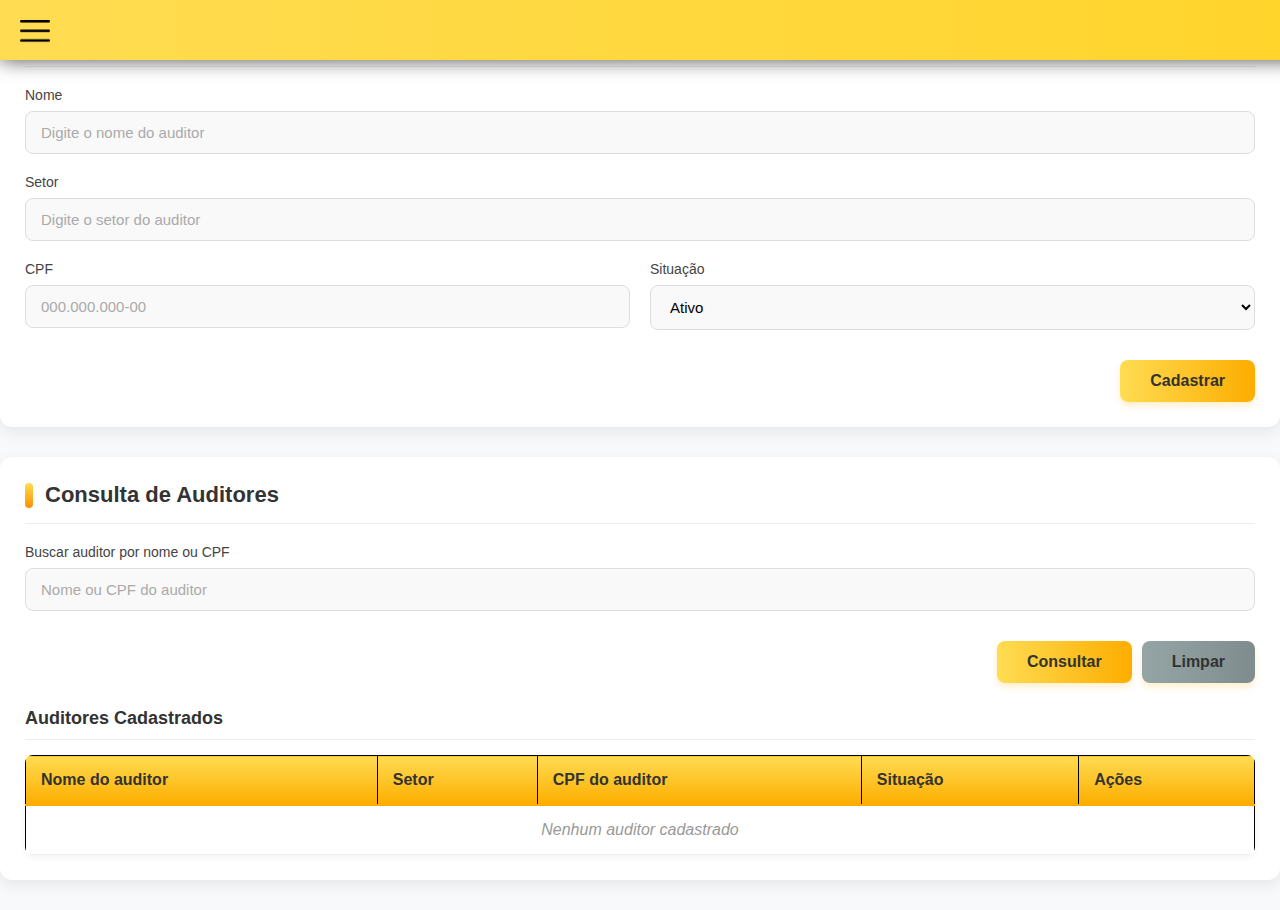
<file: Auditor.html>
<!DOCTYPE html>
<html lang="pt-br">
  <head>
    <meta charset="UTF-8" />
    <meta name="viewport" content="width=device-width, initial-scale=1.0" />
    <title>Cadastro de Auditores - Grupo Maroni</title>
    <link rel="stylesheet" href="assets/style.css" />
    <link
      rel="stylesheet"
      href="https://cdnjs.cloudflare.com/ajax/libs/font-awesome/6.5.2/css/all.min.css"
      integrity="sha512-SnH5WK+bZxgPHs44uWIX+LLJAJ96j40QY8I3yq8D86sY9bE40X3f48K4m4sA92A6lK41d2L4t5y4t4t8t4t8w=="
      crossorigin="anonymous"
      referrerpolicy="no-referrer"
    />
    <link
      rel="stylesheet"
      href="https://cdnjs.cloudflare.com/ajax/libs/font-awesome/6.4.0/css/all.min.css"
    />
    <link rel="stylesheet" href="assets/cadastros.css" />
  </head>
  <body class="body-clientes">
  <header class="height-header d-flex m-0 container-color b-shadow">
      <button class="menu-icon" id="menuToggle">
        <img src="images/menu icon.png" alt="Menu Icon" class="menu-icon-img" />
      </button>
      <div class="div-h-form">
        <a href="index.html">
          <img src="images/LogoMaroni.png" alt="LogoMaroni" />
        </a>
      </div>
    </header>

    <!-- Overlay para fechar a sidebar -->
    <div class="sidebar-overlay" id="sidebarOverlay"></div>

    <div class="sidebar" id="sidebar">
      <div class="sidebar-header">
        <img src="images/LogoMaroni.png" alt="LogoMaroni" class="sidebar-logo" />
        <a href="#" class="close-btn" id="closeBtn">&times;</a>
    </div>
    <nav class="sidebar-nav">
        <a href="home.html" class="active">
            <i class="fas fa-home"></i>Menu Inicial
        </a>
        <a href="#" id="dropdownCadastro" class="has-dropdown">
            <i class="fas fa-database"></i>Cadastros
        </a>
        <div class="dropdown-container" id="dropdownContainer">
            <a href="Clientes.html"> <i class="fas fa-users"></i>Clientes </a>
            <a href="Auditor.html">
            <i class="fas fa-user-check"></i>Auditores
            </a>
        </div>
        <a href="#"> <i class="fas fa-chart-bar"></i>Dashboards </a>
        <a href="#"> <i class="fas fa-headset"></i>Suporte </a>
        <!-- Novo item adicionado -->
        <a href="Historico.html"> 
            <i class="fas fa-file-alt"></i>Histórico de Relatórios
        </a>
    </nav>
    </div>

      <div class="main-card">
    <div class="header-card">
     <h2>Cadastro de Auditores</h2>
    </div>
    <form class="form-grid-clientes" id="formCadastro">
     <div class="form-group full-width">
      <label for="nome">Nome</label>
      <input
       type="text"
       id="nome"
       name="nome"
       placeholder="Digite o nome do auditor"
       required
      />
     </div>
     <div class="form-group full-width">
      <label for="setor">Setor</label>
      <input
       type="text"
       id="setor"
       name="setor"
       placeholder="Digite o setor do auditor"
       required
      />
     </div>
     <div class="form-group">
      <label for="cpf">CPF</label>
      <input
       type="text"
       id="cpf"
       name="cpf"
       placeholder="000.000.000-00"
       required
      />
     </div>
     <div class="form-group">
      <label for="situacao">Situação</label>
      <select id="situacao" name="situacao">
       <option value="ativo">Ativo</option>
       <option value="inativo">Inativo</option>
      </select>
     </div>
     <div class="form-action">
      <button type="submit" class="btn-submit">Cadastrar</button>
     </div>
    </form>
   </div>

      <div class="main-card mt-20">
    <div class="header-card">
     <h2>Consulta de Auditores</h2>
    </div>
    <form class="form-grid-clientes" id="formConsulta">
     <div class="form-group full-width">
      <label for="consulta-auditor">Buscar auditor por nome ou CPF</label>
      <input
       type="text"
       id="consulta-auditor"
       name="consulta-auditor"
       placeholder="Nome ou CPF do auditor"
      />
     </div>
     <div class="form-action">
      <button type="button" class="btn-submit" id="btnConsultar">Consultar</button>
      <button type="button" class="btn-submit" id="btnLimpar" style="margin-left: 10px; background: linear-gradient(to right, #95a5a6, #7f8c8d);">Limpar</button>
     </div>
    </form>

    <h3>Auditores Cadastrados</h3>
    <div class="table-container">
     <table id="tabela-auditores">
      <thead>
       <tr>
        <th>Nome do auditor</th>
        <th>Setor</th>
        <th>CPF do auditor</th>
        <th>Situação</th>
        <th>Ações</th>
       </tr>
     </thead>
     <tbody>
      <tr>
       <td colspan="5" class="empty-row">Nenhum auditor cadastrado</td>
      </tr>
     </tbody>
    </table>
   </div>
  </main>
  
  <!-- Notificação -->
  <div class="notification" id="notification"></div>

  <!-- Modal de Edição -->
  <div class="modal" id="modalEdicao" style="display: none; position: fixed; top: 0; left: 0; width: 100%; height: 100%; background-color: rgba(0,0,0,0.5); z-index: 3000; justify-content: center; align-items: center;">
    <div style="background: white; padding: 25px; border-radius: 12px; width: 90%; max-width: 500px; box-shadow: 0 5px 25px rgba(0,0,0,0.2);">
      <h2 style="margin-top: 0;">Editar Auditor</h2>
      <form id="formEdicao">
        <input type="hidden" id="edit-id">
        <div class="form-group full-width">
          <label for="edit-nome">Nome</label>
          <input type="text" id="edit-nome" required>
        </div>
        <div class="form-group full-width">
          <label for="edit-setor">Setor</label>
          <input type="text" id="edit-setor" required>
        </div>
        <div class="form-group">
          <label for="edit-cpf">CPF</label>
          <input type="text" id="edit-cpf" required>
        </div>
        <div class="form-group">
          <label for="edit-situacao">Situação</label>
          <select id="edit-situacao">
            <option value="ativo">Ativo</option>
            <option value="inativo">Inativo</option>
          </select>
        </div>
        <div class="form-action">
          <button type="submit" class="btn-submit">Salvar</button>
          <button type="button" class="btn-submit" id="btnCancelarEdicao" style="margin-left: 10px; background: linear-gradient(to right, #95a5a6, #7f8c8d);">Cancelar</button>
        </div>
      </form>
    </div>
  </div>

 </body>
 <script src="scripts/home.js"></script>
 <script>
    // Armazenamento de dados (simulando um banco de dados)
    let auditores = JSON.parse(localStorage.getItem('auditores')) || [];
    let editingId = null;

    // Elementos DOM
    const formCadastro = document.getElementById('formCadastro');
    const formConsulta = document.getElementById('formConsulta');
    const formEdicao = document.getElementById('formEdicao');
    const btnConsultar = document.getElementById('btnConsultar');
    const btnLimpar = document.getElementById('btnLimpar');
    const btnCancelarEdicao = document.getElementById('btnCancelarEdicao');
    const tabela = document.getElementById('tabela-auditores');
    const modalEdicao = document.getElementById('modalEdicao');
    const notification = document.getElementById('notification');

    // Máscara para CPF
    document.getElementById('cpf').addEventListener('input', function(e) {
      let value = e.target.value.replace(/\D/g, '');
      if (value.length > 11) value = value.slice(0, 11);
      
      if (value.length > 9) {
        value = value.replace(/(\d{3})(\d{3})(\d{3})(\d{2})/, '$1.$2.$3-$4');
      } else if (value.length > 6) {
        value = value.replace(/(\d{3})(\d{3})(\d+)/, '$1.$2.$3');
      } else if (value.length > 3) {
        value = value.replace(/(\d{3})(\d+)/, '$1.$2');
      }
      
      e.target.value = value;
    });

    // Máscara para CPF no modal de edição
    document.getElementById('edit-cpf').addEventListener('input', function(e) {
      let value = e.target.value.replace(/\D/g, '');
      if (value.length > 11) value = value.slice(0, 11);
      
      if (value.length > 9) {
        value = value.replace(/(\d{3})(\d{3})(\d{3})(\d{2})/, '$1.$2.$3-$4');
      } else if (value.length > 6) {
        value = value.replace(/(\d{3})(\d{3})(\d+)/, '$1.$2.$3');
      } else if (value.length > 3) {
        value = value.replace(/(\d{3})(\d+)/, '$1.$2');
      }
      
      e.target.value = value;
    });

    // Função para mostrar notificação
    function showNotification(message, type = 'success') {
      notification.textContent = message;
      notification.className = `notification ${type} show`;
      
      setTimeout(() => {
        notification.classList.remove('show');
      }, 3000);
    }

    // Função para gerar ID único
    function generateId() {
      return Date.now().toString(36) + Math.random().toString(36).substr(2);
    }

    // Função para atualizar a tabela
    function updateTable(filteredAuditores = null) {
      const tbody = tabela.querySelector('tbody');
      const data = filteredAuditores || auditores;
      
      tbody.innerHTML = '';
      
      if (data.length === 0) {
        tbody.innerHTML = '<tr><td colspan="5" class="empty-row">Nenhum auditor cadastrado</td></tr>';
        return;
      }
      
      data.forEach(auditor => {
        const tr = document.createElement('tr');
        
        tr.innerHTML = `
          <td>${auditor.nome}</td>
          <td>${auditor.setor}</td>
          <td>${auditor.cpf}</td>
          <td class="${auditor.situacao === 'ativo' ? 'status-ativo' : 'status-inativo'}">${auditor.situacao.charAt(0).toUpperCase() + auditor.situacao.slice(1)}</td>
          <td>
            <button class="btn-action btn-edit" data-id="${auditor.id}"><i class="fas fa-edit"></i></button>
            <button class="btn-action btn-delete" data-id="${auditor.id}"><i class="fas fa-trash"></i></button>
          </td>
        `;
        
        tbody.appendChild(tr);
      });
      
      // Adicionar event listeners para os botões de ação
      document.querySelectorAll('.btn-edit').forEach(btn => {
        btn.addEventListener('click', (e) => {
          const id = e.currentTarget.getAttribute('data-id');
          editAuditor(id);
        });
      });
      
      document.querySelectorAll('.btn-delete').forEach(btn => {
        btn.addEventListener('click', (e) => {
          const id = e.currentTarget.getAttribute('data-id');
          deleteAuditor(id);
        });
      });
    }

    // Função para cadastrar auditor
    function addAuditor(auditor) {
      auditor.id = generateId();
      auditores.push(auditor);
      localStorage.setItem('auditores', JSON.stringify(auditores));
      updateTable();
      showNotification('Auditor cadastrado com sucesso!');
    }

    // Função para editar auditor
    function editAuditor(id) {
      const auditor = auditores.find(a => a.id === id);
      if (!auditor) return;
      
      editingId = id;
      document.getElementById('edit-id').value = id;
      document.getElementById('edit-nome').value = auditor.nome;
      document.getElementById('edit-setor').value = auditor.setor;
      document.getElementById('edit-cpf').value = auditor.cpf;
      document.getElementById('edit-situacao').value = auditor.situacao;
      
      modalEdicao.style.display = 'flex';
    }

    // Função para salvar edição do auditor
    function saveEditedAuditor(auditorData) {
      const index = auditores.findIndex(a => a.id === editingId);
      if (index === -1) return;
      
      auditores[index] = { ...auditorData, id: editingId };
      localStorage.setItem('auditores', JSON.stringify(auditores));
      updateTable();
      showNotification('Auditor atualizado com sucesso!');
      
      modalEdicao.style.display = 'none';
      editingId = null;
    }

    // Função para excluir auditor
    function deleteAuditor(id) {
      if (!confirm('Tem certeza que deseja excluir este auditor?')) return;
      
      auditores = auditores.filter(a => a.id !== id);
      localStorage.setItem('auditores', JSON.stringify(auditores));
      updateTable();
      showNotification('Auditor excluído com sucesso!');
    }

    // Função para consultar auditores
    function searchAuditors(term) {
      if (!term.trim()) {
        updateTable();
        return;
      }
      
      const filtered = auditores.filter(a => 
        a.nome.toLowerCase().includes(term.toLowerCase()) || 
        a.cpf.includes(term)
      );
      
      updateTable(filtered);
      
      if (filtered.length === 0) {
        showNotification('Nenhum auditor encontrado com os critérios de busca.', 'error');
      }
    }

    // Event Listeners
    formCadastro.addEventListener('submit', function(e) {
      e.preventDefault();
      
      const auditor = {
        nome: document.getElementById('nome').value,
        setor: document.getElementById('setor').value,
        cpf: document.getElementById('cpf').value,
        situacao: document.getElementById('situacao').value
      };
      
      addAuditor(auditor);
      formCadastro.reset();
    });

    btnConsultar.addEventListener('click', function() {
      const term = document.getElementById('consulta-auditor').value;
      searchAuditors(term);
    });

    btnLimpar.addEventListener('click', function() {
      document.getElementById('consulta-auditor').value = '';
      updateTable();
    });

    formEdicao.addEventListener('submit', function(e) {
      e.preventDefault();
      
      const auditorData = {
        nome: document.getElementById('edit-nome').value,
        setor: document.getElementById('edit-setor').value,
        cpf: document.getElementById('edit-cpf').value,
        situacao: document.getElementById('edit-situacao').value
      };
      
      saveEditedAuditor(auditorData);
    });

    btnCancelarEdicao.addEventListener('click', function() {
      modalEdicao.style.display = 'none';
      editingId = null;
    });

    // Fechar modal clicando fora dele
    modalEdicao.addEventListener('click', function(e) {
      if (e.target === modalEdicao) {
        modalEdicao.style.display = 'none';
        editingId = null;
      }
    });

    // Inicializar a tabela
    updateTable();
 </script>
</html>
</file>
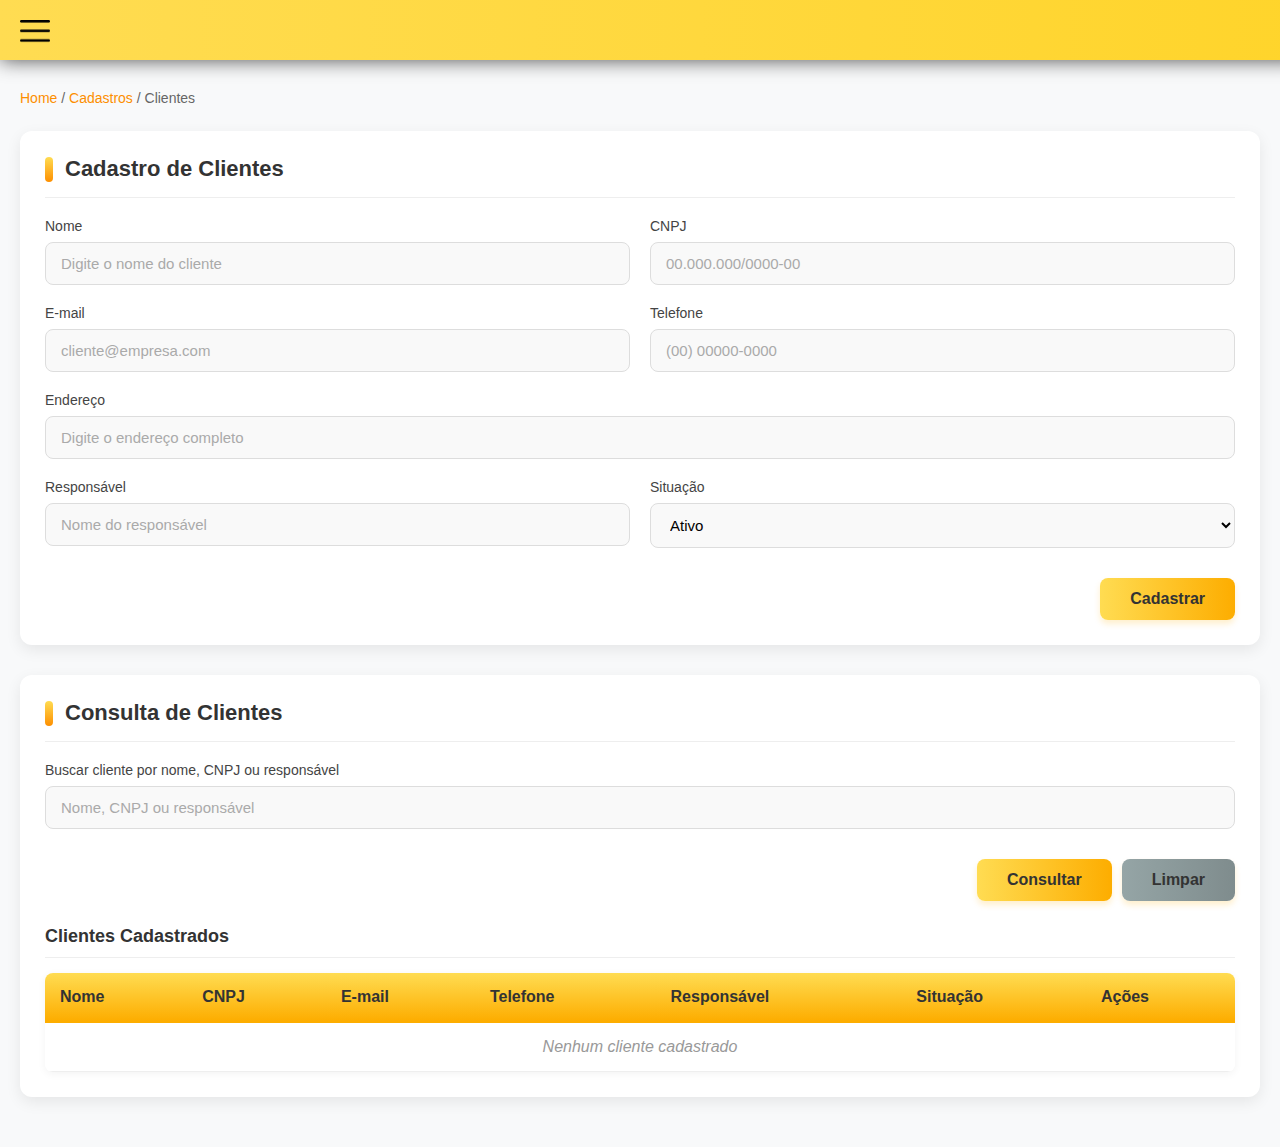
<file: Clientes.html>
<!DOCTYPE html>
<html lang="pt-br">
  <head>
    <meta charset="UTF-8" />
    <meta name="viewport" content="width=device-width, initial-scale=1.0" />
    <title>Cadastro de Clientes - Grupo Maroni</title>
    <link
      rel="stylesheet"
      href="https://cdnjs.cloudflare.com/ajax/libs/font-awesome/6.5.2/css/all.min.css"
    />
    <link rel="stylesheet" href="assets/cadastros.css" /> 
  </head>
  <body class="body-clientes">
    <header class="height-header d-flex m-0 container-color b-shadow">
      <button class="menu-icon" id="menuToggle">
        <img src="images/menu icon.png" alt="Menu Icon" class="menu-icon-img" />
      </button>
      <div class="div-h-form">
        <a href="index.html">
          <img src="images/LogoMaroni.png" alt="LogoMaroni" />
        </a>
      </div>
    </header>

    <!-- Overlay para fechar a sidebar -->
    <div class="sidebar-overlay" id="sidebarOverlay"></div>

    <div class="sidebar" id="sidebar">
      <div class="sidebar-header">
        <img src="images/LogoMaroni.png" alt="LogoMaroni" class="sidebar-logo" />
        <a href="#" class="close-btn" id="closeBtn">&times;</a>
    </div>
    <nav class="sidebar-nav">
        <a href="Home.html" class="active">
            <i class="fas fa-home"></i>Menu Inicial
        </a>
        <a href="#" id="dropdownCadastro" class="has-dropdown">
            <i class="fas fa-database"></i>Cadastros
        </a>
        <div class="dropdown-container" id="dropdownContainer">
            <a href="Clientes.html"> <i class="fas fa-users"></i>Clientes </a>
            <a href="Auditor.html">
            <i class="fas fa-user-check"></i>Auditores
            </a>
        </div>
        <a href="#"> <i class="fas fa-chart-bar"></i>Dashboards </a>
        <a href="#"> <i class="fas fa-headset"></i>Suporte </a>
        <!-- Novo item adicionado -->
        <a href="Historico.html"> 
            <i class="fas fa-file-alt"></i>Histórico de Relatórios
        </a>
    </nav>
    </div>

    <main class="content-container">
      <div class="breadcrumb">
        <a href="Home.html">Home</a> / <a href="#">Cadastros</a> /
        <span>Clientes</span>
      </div>

      <div class="main-card">
        <div class="header-card">
          <h2>Cadastro de Clientes</h2>
        </div>
        <form class="form-grid-clientes" id="formCadastro">
          <div class="form-group">
            <label for="nome">Nome</label>
            <input
              type="text"
              id="nome"
              name="nome"
              placeholder="Digite o nome do cliente"
              required
            />
          </div>
          <div class="form-group">
            <label for="cnpj">CNPJ</label>
            <input
              type="text"
              id="cnpj"
              name="cnpj"
              placeholder="00.000.000/0000-00"
              required
            />
          </div>
          <div class="form-group">
            <label for="email">E-mail</label>
            <input
              type="email"
              id="email"
              name="email"
              placeholder="cliente@empresa.com"
              required
            />
          </div>
          <div class="form-group">
            <label for="telefone">Telefone</label>
            <input
              type="text"
              id="telefone"
              name="telefone"
              placeholder="(00) 00000-0000"
              required
            />
          </div>
          <div class="form-group full-width">
            <label for="endereco">Endereço</label>
            <input
              type="text"
              id="endereco"
              name="endereco"
              placeholder="Digite o endereço completo"
              required
            />
          </div>
          <div class="form-group">
            <label for="responsavel">Responsável</label>
            <input
              type="text"
              id="responsavel"
              name="responsavel"
              placeholder="Nome do responsável"
              required
            />
          </div>
          <div class="form-group">
            <label for="situacao">Situação</label>
            <select id="situacao" name="situacao">
              <option value="ativo">Ativo</option>
              <option value="inativo">Inativo</option>
            </select>
          </div>
          <div class="form-action">
            <button type="submit" class="btn-submit">Cadastrar</button>
          </div>
        </form>
      </div>

      <div class="main-card mt-20">
        <div class="header-card">
          <h2>Consulta de Clientes</h2>
        </div>
        <form class="form-grid-clientes" id="formConsulta">
          <div class="form-group full-width">
            <label for="consulta-cliente"
              >Buscar cliente por nome, CNPJ ou responsável</label
            >
            <input
              type="text"
              id="consulta-cliente"
              name="consulta-cliente"
              placeholder="Nome, CNPJ ou responsável"
            />
          </div>
          <div class="form-action">
            <button type="button" class="btn-submit" id="btnConsultar">
              Consultar
            </button>
            <button
              type="button"
              class="btn-submit"
              id="btnLimpar"
              style="
                margin-left: 10px;
                background: linear-gradient(to right, #95a5a6, #7f8c8d);
              "
            >
              Limpar
            </button>
          </div>
        </form>

        <h3>Clientes Cadastrados</h3>
        <div class="table-container">
          <table id="tabela-clientes">
            <thead>
              <tr>
                <th>Nome</th>
                <th>CNPJ</th>
                <th>E-mail</th>
                <th>Telefone</th>
                <th>Responsável</th>
                <th>Situação</th>
                <th>Ações</th>
              </tr>
            </thead>
            <tbody>
              <tr>
                <td colspan="7" class="empty-row">Nenhum cliente cadastrado</td>
              </tr>
            </tbody>
          </table>
        </div>
      </div>
    </main>
    <!-- Notificação -->
    <div class="notification" id="notification"></div>

    <script src="scripts/cadastro.js"></script>
    <script src="scripts/home.js"></script>
    </script>
  </body>
</html>
</file>
<file: assets/style.css>
body {
  margin: 0;
  position: fixed;
  font-family: "Segoe UI", Tahoma, Geneva, Verdana, sans-serif;
  overflow-x: hidden;
}

.height-header {
  height: 2.5rem;
  position: fixed;
  top: 0;
  left: 0; /* Garante que comece na borda esquerda */
  width: 100%;
  z-index: 1000;
  transition: transform 0.3s ease-in-out;
}

.b-shadow {
  box-shadow: 0 0 20px rgba(0, 0, 0, 0.7);
}

.container-color {
  background: linear-gradient(90deg, #ffdc52, #ffd21e, #fdad00, #fd8f00);
  background-size: 400% 100%;
  animation: moveGradient 8s linear infinite;
  padding: 10px 10px 10px 0; /* Remove o padding da esquerda */
}
.d-flex {
  display: flex;
}

.m-0 {
  margin: 0;
}

.div-h-form {
  display: flex;
  justify-content: center;
  align-items: center;
  position: relative;
  left: 260px; /* Ajuste fino no posicionamento */
  top: 2px;
}

.div-h-form a img {
  width: 110px;
  height: 60px;
}

.div-h-form a {
  position: relative;
  left: 1000px;
}

@keyframes moveGradient {
  0% {
    background-position: 0% 50%;
  }
  50% {
    background-position: 100% 50%;
  }
  100% {
    background-position: 0% 50%;
  }
}

.menu-icon {
  background: none;
  border: none;
  cursor: pointer;
  padding: 10px;
  display: flex;
  flex-direction: column;
  gap: 4px;
  z-index: 3000;
}

.menu-icon-img {
  width: 30px;
  height: auto;
  display: block;
}

/* Overlay para fechar a sidebar ao clicar fora */
.sidebar-overlay {
  position: fixed;
  top: 0;
  left: 0;
  width: 100%;
  height: 100%;
  background-color: rgba(0, 0, 0, 0.5);
  z-index: 1999;
  opacity: 0;
  visibility: hidden;
  transition: opacity 0.3s ease, visibility 0.3s ease;
}

.sidebar-overlay.active {
  opacity: 1;
  visibility: visible;
}

/* Sidebar melhorada */
.sidebar {
  height: 100%;
  width: 0;
  position: fixed;
  z-index: 2000;
  top: 0;
  left: 0;
  background: linear-gradient(to bottom, #ffffff 0%, #f8f9fa 100%);
  overflow-x: hidden;
  transition: width 0.4s cubic-bezier(0.23, 1, 0.32, 1);
  padding-top: 70px;
  box-shadow: 5px 0 25px rgba(0, 0, 0, 0.1);
}

.sidebar.open {
  width: 280px;
}

.sidebar-header {
  position: absolute;
  top: 0;
  left: 0;
  width: 100%;
  height: 70px;
  background: linear-gradient(135deg, #ffdc52 0%, #fdad00 100%);
  display: flex;
  align-items: center;
  padding: 0 20px;
  box-shadow: 0 2px 10px rgba(0, 0, 0, 0.1);
}

.sidebar-logo {
  width: 140px;
  height: auto;
}

.sidebar .close-btn {
  position: absolute;
  top: 20px;
  right: 30px;
  font-size: 24px;
  background: none;
  border: none;
  color: #000000;
  transition: all 0.3s ease;
  padding: 5px;
  width: 36px;
  height: 36px;
  display: flex;
  align-items: center;
  justify-content: center;
  cursor: pointer;
  background-color: transparent;
}

.sidebar :hover {
  background-color: rgba(255, 255, 255, 0.2);
}

.sidebar-nav {
  padding: 20px 0;
}

.sidebar a {
  padding: 14px 25px;
  text-decoration: none;
  font-size: 15px;
  font-weight: 500;
  color: #444;
  display: flex;
  align-items: center;
  transition: all 0.3s ease;
  border-left: 4px solid transparent;
  margin: 5px 15px;
  border-radius: 6px;
  position: relative;
}

.sidebar a i {
  margin-right: 15px;
  width: 20px;
  text-align: center;
  font-size: 18px;
  color: #ffdc52;
  transition: color 0.3s ease;
}

.sidebar a:hover {
  color: #080808;
  border-left-color: #ffd52e;
  transform: translateX(5px);
}

.sidebar a:hover i {
  color: #ffd52e;
}

.sidebar a.active {
  background: linear-gradient(135deg, #ffffff 0%, #d2cec8 100%);
  border-left-color: #ffd52e;
  color: #000000;
  font-weight: 600;
}

/* Dropdown melhorado */
.dropdown-container {
  display: none;
  padding-left: 30px;
  margin: 5px 0;
  animation: fadeIn 0.3s ease;
}

.dropdown-container a {
  font-size: 14px;
  padding: 12px 20px;
  margin: 3px 15px;
  border-left: 3px solid transparent;
}

.dropdown-container a i {
  font-size: 14px;
  margin-right: 12px;
}

.sidebar a.has-dropdown::after {
  content: "\f107";
  font-family: "Font Awesome 6 Free";
  font-weight: 900;
  position: absolute;
  right: 20px;
  transition: transform 0.3s ease;
}

.sidebar a.has-dropdown.open::after {
  transform: rotate(180deg);
}

@keyframes fadeIn {
  from {
    opacity: 0;
    transform: translateY(-10px);
  }
  to {
    opacity: 1;
    transform: translateY(0);
  }
}
/* Estrutura de divisão da tela */
.split-screen {
  display: flex;
  width: 100vw;
  height: 100vh;
}

.left-side {
  flex: 1;
  background-color: #f8f9fa;
  height: 100%;
  overflow: auto;
}

.left-side {
  background: f8f9fa; /* fundo branco no PDF */
  padding: 20px;
}

#gerarPDF {
  position: relative;
  top: 200px;
  right: -20px;
}

table {
  border-collapse: collapse; /* junta as células */
  width: 100%;
}

/* Estilos para a right-side - LAYOUT CORRIGIDO */
.right-side {
  flex: 1;
  background-color: #f8f9fa;
  height: 100%;
  overflow-y: auto;
  padding: 20px;
  display: flex;
  flex-direction: column;
}

.right-side-container {
  max-width: 500px;
  margin: 0 auto;
  width: 100%;
  display: flex;
  flex-direction: column;
  gap: 20px;
  height: 100%;
}

.preview-header {
  text-align: center;
  margin-bottom: 5px;
}

.preview-header h2 {
  color: #333;
  margin-bottom: 5px;
  font-size: 1.5rem;
}

.preview-header p {
  color: #666;
  font-size: 0.9rem;
  margin: 0;
}

.preview-controls {
  display: flex;
  justify-content: center;
  align-items: center;
  background: rgb(255, 255, 255);
  padding: 12px;
  border-radius: 8px;
  box-shadow: 0 2px 10px rgba(0, 0, 0, 0.05);
  margin-bottom: 5px;
}

.page-navigation {
  display: flex;
  align-items: center;
  gap: 15px;
}

.nav-btn {
  background: linear-gradient(135deg, #ffdc52 0%, #fdad00 100%);
  border: none;
  padding: 8px 15px;
  border-radius: 5px;
  color: #333;
  font-weight: 500;
  cursor: pointer;
  transition: all 0.3s ease;
  display: flex;
  align-items: center;
  gap: 5px;
}

.nav-btn:hover {
  transform: translateY(-2px);
  box-shadow: 0 4px 8px rgba(0, 0, 0, 0.1);
}

.page-counter {
  font-weight: 500;
  color: #555;
}

.preview-container {
  flex: 1;
  background: rgb(255, 255, 255);
  border-radius: 8px;
  box-shadow: 0 4px 15px rgba(0, 0, 0, 0.1);
  display: flex;
  align-items: center;
  justify-content: center;
  max-height: 350px;
}

th,
td {
  border: 1px solid #000; /* opcional, só para visualização */
  padding: 6px;
  text-align: left;
}

.preview-content {
  width: 100%;
  height: 100%;
  display: flex;
  align-items: center;
  justify-content: center;
}

.preview-placeholder {
  text-align: center;
  color: #999;
}

.preview-placeholder i {
  font-size: 3rem;
  margin-bottom: 15px;
  display: block;
  color: #ffdc52;
}

.preview-placeholder p {
  margin: 0;
  font-size: 1rem;
}

.generate-btn {
  width: 100%;
  padding: 15px;
  border: none;
  border-radius: 8px;
  font-weight: 600;
  cursor: pointer;
  transition: all 0.3s ease;
  display: flex;
  align-items: center;
  justify-content: center;
  gap: 10px;
  background: linear-gradient(135deg, #ffdc52 0%, #fdad00 100%);
  color: #333;
  font-size: 1.1rem;
}

.generate-btn:hover {
  transform: translateY(-3px);
  box-shadow: 0 5px 15px rgba(253, 173, 0, 0.3);
}

/* Responsividade */
@media (max-width: 1200px) {
  .preview-controls {
    flex-direction: column;
    gap: 10px;
  }

  .page-navigation {
    flex-wrap: wrap;
    justify-content: center;
  }
}

@media (max-height: 700px) {
  .preview-container {
    min-height: 180px;
  }

  .right-side-container {
    gap: 15px;
  }
}
</file>
<file: assets/cadastros.css>
/* Estilos base (mantidos do sistema de auditores) */
body {
  margin: 0;
  font-family: 'Segoe UI', Tahoma, Geneva, Verdana, sans-serif;
  overflow-x: hidden;
  background-color: #f8f9fa;
  color: #333;
  position: relative;
}

.height-header {
  height: 2.5rem;
  position: fixed;
  top: 0;
  width: 100%;
  z-index: 1000;
  transition: transform 0.3s ease-in-out;
}

.b-shadow {
  box-shadow: 0 0 20px rgba(0, 0, 0, 0.7);
}

.container-color {
  background: linear-gradient(90deg, #ffdc52, #ffd21e, #fdad00, #fd8f00);
  background-size: 400% 100%;
  animation: moveGradient 8s linear infinite;
  padding: 10px;
}

.d-flex {
  display: flex;
}

.m-0 {
  margin: 0;
}

.div-h-form {
  display: flex;
  justify-content: center;
  align-items: center;
  position: relative;
  left: 270px;
  top: 2px;
}

.div-h-form a img {
  width: 110px;
  height: 60px;
}

.div-h-form a {
  position: relative;
  left: 1000px;
}

@keyframes moveGradient {
  0% {
    background-position: 0% 50%;
  }
  50% {
    background-position: 100% 50%;
  }
  100% {
    background-position: 0% 50%;
  }
}

.menu-icon {
  background: none;
  border: none;
  cursor: pointer;
  padding: 10px;
  display: flex;
  flex-direction: column;
  gap: 4px;
  z-index: 3000;
}

.menu-icon-img {
  width: 30px;
  height: auto;
  display: block;
}

/* Sidebar */
.sidebar-overlay {
  position: fixed;
  top: 0;
  left: 0;
  width: 100%;
  height: 100%;
  background-color: rgba(0, 0, 0, 0.5);
  z-index: 1999;
  opacity: 0;
  visibility: hidden;
  transition: opacity 0.3s ease, visibility 0.3s ease;
}

.sidebar-overlay.active {
  opacity: 1;
  visibility: visible;
}

.sidebar {
  height: 100%;
  width: 0;
  position: fixed;
  z-index: 2000;
  top: 0;
  left: 0;
  background: linear-gradient(to bottom, #ffffff 0%, #f8f9fa 100%);
  overflow-x: hidden;
  transition: width 0.4s cubic-bezier(0.23, 1, 0.32, 1);
  padding-top: 70px;
  box-shadow: 5px 0 25px rgba(0, 0, 0, 0.1);
}

.sidebar.open {
  width: 280px;
}

.sidebar-header {
  position: absolute;
  top: 0;
  left: 0;
  width: 100%;
  height: 70px;
  background: linear-gradient(135deg, #ffdc52 0%, #fdad00 100%);
  display: flex;
  align-items: center;
  padding: 0 20px;
  box-shadow: 0 2px 10px rgba(0, 0, 0, 0.1);
}

.sidebar-logo {
  width: 140px;
  height: auto;
}

.sidebar .close-btn {
  position: absolute;
  top: 20px;
  right: 30px;
  font-size: 24px;
  background: none;
  border: none;
  color: #000000;
  transition: all 0.3s ease;
  padding: 5px;
  width: 36px;
  height: 36px;
  display: flex;
  align-items: center;
  justify-content: center;
  cursor: pointer;
  background-color: transparent;
}

.sidebar :hover {
  background-color: rgba(255, 255, 255, 0.2);
}

.sidebar-nav {
  padding: 20px 0;
}

.sidebar a {
  padding: 14px 25px;
  text-decoration: none;
  font-size: 15px;
  font-weight: 500;
  color: #444;
  display: flex;
  align-items: center;
  transition: all 0.3s ease;
  border-left: 4px solid transparent;
  margin: 5px 15px;
  border-radius: 6px;
  position: relative;
}

.sidebar a i {
  margin-right: 15px;
  width: 20px;
  text-align: center;
  font-size: 18px;
  color: #ffdc52;
  transition: color 0.3s ease;
}

.sidebar a:hover {
  color: #080808;
  border-left-color: #ffd52e;
  transform: translateX(5px);
}

.sidebar a:hover i {
  color: #ffd52e;
}

.sidebar a.active {
  background: linear-gradient(135deg, #ffffff 0%, #d2cec8 100%);
  border-left-color: #ffd52e;
  color: #000000;
  font-weight: 600;
}

/* Dropdown */
.dropdown-container {
  display: none;
  padding-left: 30px;
  margin: 5px 0;
  animation: fadeIn 0.3s ease;
}

.dropdown-container a {
  font-size: 14px;
  padding: 12px 20px;
  margin: 3px 15px;
  border-left: 3px solid transparent;
}

.dropdown-container a i {
  font-size: 14px;
  margin-right: 12px;
}

.sidebar a.has-dropdown::after {
  content: '\f107';
  font-family: 'Font Awesome 6 Free';
  font-weight: 900;
  position: absolute;
  right: 20px;
  transition: transform 0.3s ease;
}

.sidebar a.has-dropdown.open::after {
  transform: rotate(180deg);
}

@keyframes fadeIn {
  from {
    opacity: 0;
    transform: translateY(-10px);
  }
  to {
    opacity: 1;
    transform: translateY(0);
  }
}

/* Estilos para a página de cadastro */
.content-container {
  margin-top: 70px;
  padding: 20px;
  transition: margin-left 0.4s cubic-bezier(0.23, 1, 0.32, 1);
  margin-left: 0;
}

.content-container.sidebar-open {
  margin-left: 280px;
}

.breadcrumb {
  margin-bottom: 25px;
  font-size: 14px;
  color: #666;
}

.breadcrumb a {
  color: #fd8f00;
  text-decoration: none;
  transition: color 0.2s ease;
}

.breadcrumb a:hover {
  color: #fdad00;
  text-decoration: underline;
}

.breadcrumb span {
  color: #666;
  font-weight: 500;
}

.main-card {
  background-color: #fff;
  border-radius: 12px;
  box-shadow: 0 5px 15px rgba(0, 0, 0, 0.08);
  padding: 25px;
  margin-bottom: 30px;
  transition: transform 0.3s ease, box-shadow 0.3s ease;
}

.main-card:hover {
  transform: translateY(-3px);
  box-shadow: 0 8px 20px rgba(0, 0, 0, 0.12);
}

.header-card {
  border-bottom: 1px solid #eee;
  padding-bottom: 15px;
  margin-bottom: 20px;
}

.header-card h2 {
  margin: 0;
  color: #333;
  font-weight: 600;
  font-size: 22px;
  display: flex;
  align-items: center;
}

.header-card h2::before {
  content: '';
  display: inline-block;
  width: 8px;
  height: 25px;
  background: linear-gradient(to bottom, #ffdc52, #fd8f00);
  border-radius: 4px;
  margin-right: 12px;
}

.form-grid-clientes {
  display: grid;
  grid-template-columns: repeat(2, 1fr);
  gap: 20px;
}

.form-group {
  display: flex;
  flex-direction: column;
}

.form-group.full-width {
  grid-column: span 2;
}

.form-group label {
  margin-bottom: 8px;
  font-weight: 500;
  color: #444;
  font-size: 14px;
}

.form-group input,
.form-group select {
  padding: 12px 15px;
  border: 1px solid #ddd;
  border-radius: 8px;
  font-size: 15px;
  transition: all 0.3s ease;
  background-color: #f9f9f9;
}

.form-group input:focus,
.form-group select:focus {
  outline: none;
  border-color: #ffdc52;
  box-shadow: 0 0 0 3px rgba(255, 220, 82, 0.2);
  background-color: #fff;
}

.form-group input::placeholder {
  color: #aaa;
}

.form-action {
  grid-column: span 2;
  display: flex;
  justify-content: flex-end;
  margin-top: 10px;
}

.btn-submit {
  background: linear-gradient(to right, #ffdc52, #fdad00);
  color: #333;
  border: none;
  border-radius: 8px;
  padding: 12px 30px;
  font-size: 16px;
  font-weight: 600;
  cursor: pointer;
  transition: all 0.3s ease;
  box-shadow: 0 4px 6px rgba(253, 173, 0, 0.2);
}

.btn-submit:hover {
  background: linear-gradient(to right, #ffd21e, #fd8f00);
  transform: translateY(-2px);
  box-shadow: 0 6px 10px rgba(253, 173, 0, 0.3);
}

.btn-submit:active {
  transform: translateY(0);
}

.mt-20 {
  margin-top: 20px;
}

h3 {
  margin: 25px 0 15px;
  color: #333;
  font-weight: 600;
  font-size: 18px;
  padding-bottom: 10px;
  border-bottom: 1px solid #eee;
}

.table-container {
  overflow-x: auto;
  border-radius: 8px;
  box-shadow: 0 2px 8px rgba(0, 0, 0, 0.05);
}

table {
  width: 100%;
  border-collapse: collapse;
  background-color: #fff;
}

table th {
  background: linear-gradient(to bottom, #ffdc52, #fdad00);
  color: #333;
  font-weight: 600;
  padding: 15px;
  text-align: left;
  border-bottom: 2px solid #fdad00;
}

table td {
  padding: 15px;
  border-bottom: 1px solid #eee;
}

table tr:nth-child(even) {
  background-color: #f9f9f9;
}

table tr:hover {
  background-color: #fffbf0;
}

/* Estilos para melhorar a interação */
.status-ativo {
  color: #2ecc71;
  font-weight: 600;
}

.status-inativo {
  color: #e74c3c;
  font-weight: 600;
}

.btn-action {
  background: none;
  border: none;
  cursor: pointer;
  margin: 0 5px;
  font-size: 16px;
  transition: all 0.2s ease;
}

.btn-edit {
  color: #3498db;
}

.btn-delete {
  color: #e74c3c;
}

.btn-action:hover {
  transform: scale(1.2);
}

.empty-row {
  color: #999;
  font-style: italic;
  text-align: center;
}

.notification {
  position: fixed;
  top: 20px;
  right: 20px;
  padding: 15px 20px;
  border-radius: 5px;
  color: white;
  font-weight: 500;
  z-index: 2000;
  opacity: 0;
  transform: translateX(100px);
  transition: all 0.3s ease;
}

.notification.show {
  opacity: 1;
  transform: translateX(0);
}

.notification.success {
  background-color: #2ecc71;
}

.notification.error {
  background-color: #e74c3c;
}

/* Responsividade */
@media (max-width: 992px) {
  .form-grid-clientes {
    grid-template-columns: 1fr;
  }

  .form-group.full-width {
    grid-column: span 1;
  }

  .content-container {
    margin-left: 0 !important;
  }
}

@media (max-width: 768px) {
  .content-container {
    padding: 15px;
  }

  .main-card {
    padding: 20px;
  }

  .header-card h2 {
    font-size: 20px;
  }

  table th,
  table td {
    padding: 10px;
  }
}

/* Animações */
@keyframes fadeIn {
  from {
    opacity: 0;
    transform: translateY(10px);
  }
  to {
    opacity: 1;
    transform: translateY(0);
  }
}

.main-card {
  animation: fadeIn 0.5s ease forwards;
}

.table-container {
  animation: fadeIn 0.7s ease forwards;
}
</file>
